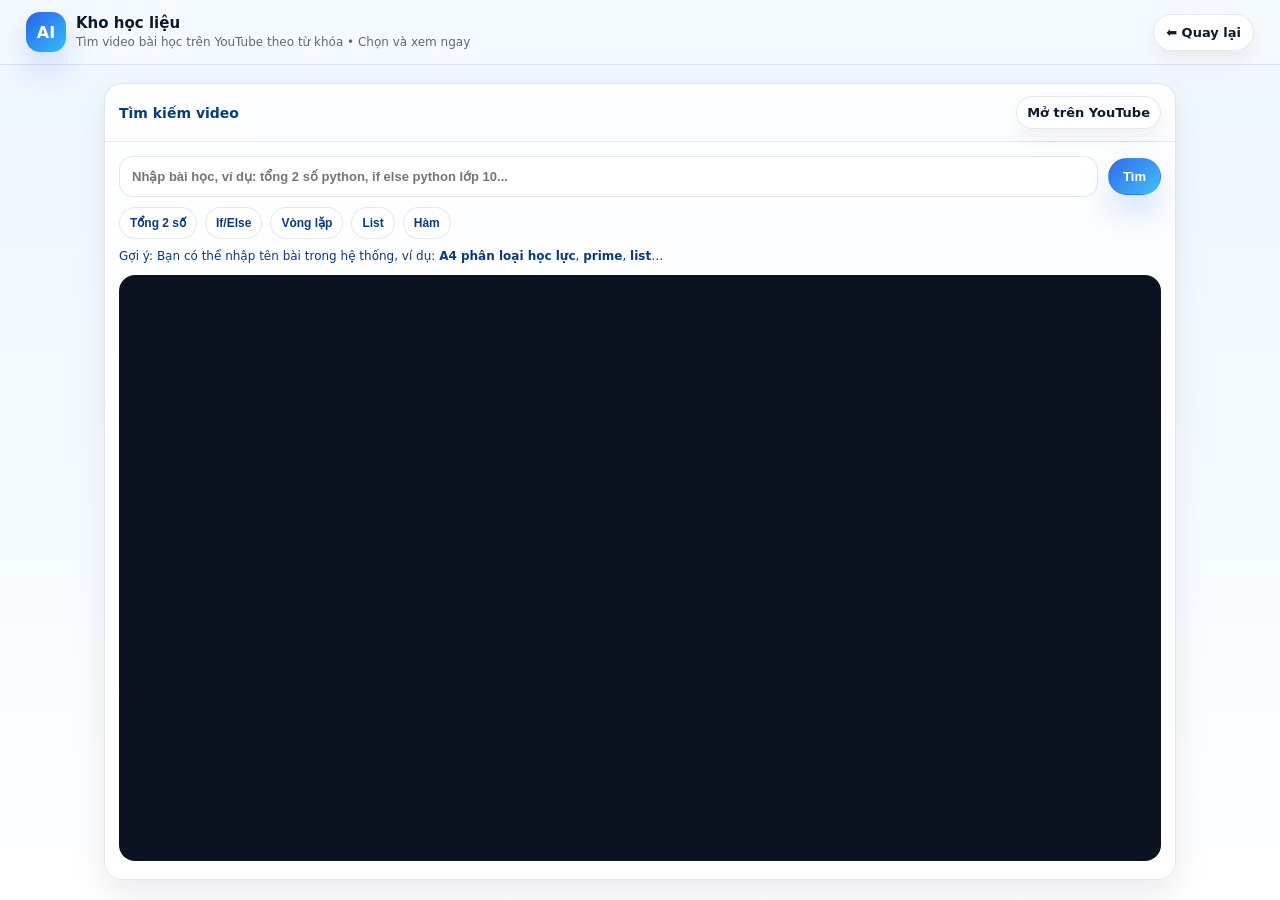
<file: library.html>
<!doctype html>
<html lang="vi">
<head>
  <meta charset="utf-8" />
  <meta name="viewport" content="width=device-width,initial-scale=1" />
  <title>Kho học liệu — Video YouTube</title>
  <link rel="stylesheet" href="./style.css">
  <link rel="icon" href="data:image/svg+xml,%3Csvg xmlns='http://www.w3.org/2000/svg' viewBox='0 0 32 32'%3E%3Crect width='32' height='32' rx='8' ry='8' fill='%230a66ff'/%3E%3Ctext x='16' y='21' font-size='14' text-anchor='middle' fill='white' font-family='Arial'%3EAI%3C/text%3E%3C/svg%3E">
  <style>
    body{ background: linear-gradient(180deg,#eef6ff 0%, #f6fbff 60%, #ffffff 100%); }
    .libWrap{ max-width: 1100px; margin: 18px auto; padding: 0 14px; }
    .libCard{ border:1px solid var(--border); border-radius: 18px; background: rgba(255,255,255,.86); box-shadow: 0 14px 34px rgba(2,6,23,.08); overflow:hidden; }
    .libHead{ display:flex; align-items:center; justify-content:space-between; gap:10px; padding: 12px 14px; border-bottom:1px solid var(--border); }
    .libHead h1{ margin:0; font-size:14px; font-weight:900; color:#0b3b7a; }
    .libBody{ padding: 14px; }
    .libRow{ display:flex; gap:10px; flex-wrap:wrap; align-items:center; }
    .libRow .input{ flex:1 1 360px; }
    .chipBtn{ border-radius:999px; padding:8px 10px; border:1px solid var(--border); background: rgba(255,255,255,.8); cursor:pointer; }
    .chipBtn:hover{ background: rgba(255,255,255,.95); }
    .ytFrame{ width:100%; aspect-ratio: 16/9; border:0; border-radius: 16px; background:#0b1220; }
    .libNote{ font-size:12px; color:#0b3b7a; }
  </style>
</head>
<body>
  <div class="topbar">
    <div class="topbar-inner" style="justify-content:space-between;">
      <div class="brand">
        <div class="logo">AI</div>
        <div class="hdrTitle">
          <h1><span class="hdrLabel">Kho học liệu</span></h1>
          <p>Tìm video bài học trên YouTube theo từ khóa • Chọn và xem ngay</p>
        </div>
      </div>
      <div style="display:flex; gap:10px; align-items:center;">
        <a class="btn" href="./index.html" style="border-radius:999px; padding:10px 12px; text-decoration:none;">⬅ Quay lại</a>
      </div>
    </div>
  </div>

  <div class="libWrap">
    <div class="libCard">
      <div class="libHead">
        <h1>Tìm kiếm video</h1>
        <a id="libLink" class="btn ghost" href="https://www.youtube.com" target="_blank" rel="noopener" style="border-radius:999px; padding:8px 10px; text-decoration:none;">Mở trên YouTube</a>
      </div>
      <div class="libBody">
        <div class="libRow">
          <input id="libQuery" class="input" placeholder="Nhập bài học, ví dụ: tổng 2 số python, if else python lớp 10..." />
          <button id="libSearch" class="btn primary" style="border-radius:999px; padding:10px 14px;">Tìm</button>
        </div>

        <div style="margin-top:10px; display:flex; gap:8px; flex-wrap:wrap;">
          <button class="chipBtn" data-q="python lớp 10 bài tổng 2 số">Tổng 2 số</button>
          <button class="chipBtn" data-q="python lớp 10 if else phân loại học lực">If/Else</button>
          <button class="chipBtn" data-q="python lớp 10 vòng lặp for while bài tập">Vòng lặp</button>
          <button class="chipBtn" data-q="python lớp 10 danh sách list bài tập">List</button>
          <button class="chipBtn" data-q="python lớp 10 hàm def return bài tập">Hàm</button>
        </div>

        <div class="libNote" style="margin-top:10px;">
          Gợi ý: Bạn có thể nhập tên bài trong hệ thống, ví dụ: <b>A4 phân loại học lực</b>, <b>prime</b>, <b>list</b>…
        </div>

        <div style="margin-top:12px;">
          <iframe id="libFrame" class="ytFrame" allowfullscreen
            src="https://www.youtube.com/embed?listType=search&list=python%20l%E1%BB%9Bp%2010%20b%C3%A0i%20t%E1%BA%ADp"></iframe>
        </div>
      </div>
    </div>
  </div>

<script>
(function(){
  const qEl = document.getElementById('libQuery');
  const frame = document.getElementById('libFrame');
  const link = document.getElementById('libLink');

  function setQuery(q){
    q = (q||'').trim();
    if(!q) return;
    qEl.value = q;
    const enc = encodeURIComponent(q);
    frame.src = 'https://www.youtube.com/embed?listType=search&list=' + enc;
    link.href = 'https://www.youtube.com/results?search_query=' + enc;
    try{ localStorage.setItem('py10:lastLibQuery', q); }catch(e){}
  }

  document.getElementById('libSearch').addEventListener('click', ()=> setQuery(qEl.value));
  qEl.addEventListener('keydown', (e)=>{ if(e.key==='Enter'){ e.preventDefault(); setQuery(qEl.value);} });

  document.querySelectorAll('.chipBtn').forEach(b=>{
    b.addEventListener('click', ()=> setQuery(b.getAttribute('data-q')||''));
  });

  // Prefill from last lesson if available
  let seed = '';
  try{
    seed = localStorage.getItem('py10:lastLessonTitle') || localStorage.getItem('py10:lastLibQuery') || '';
  }catch(e){}
  if(seed) setQuery(seed + ' python lớp 10');
})();
</script>
</body>
</html>
</file>
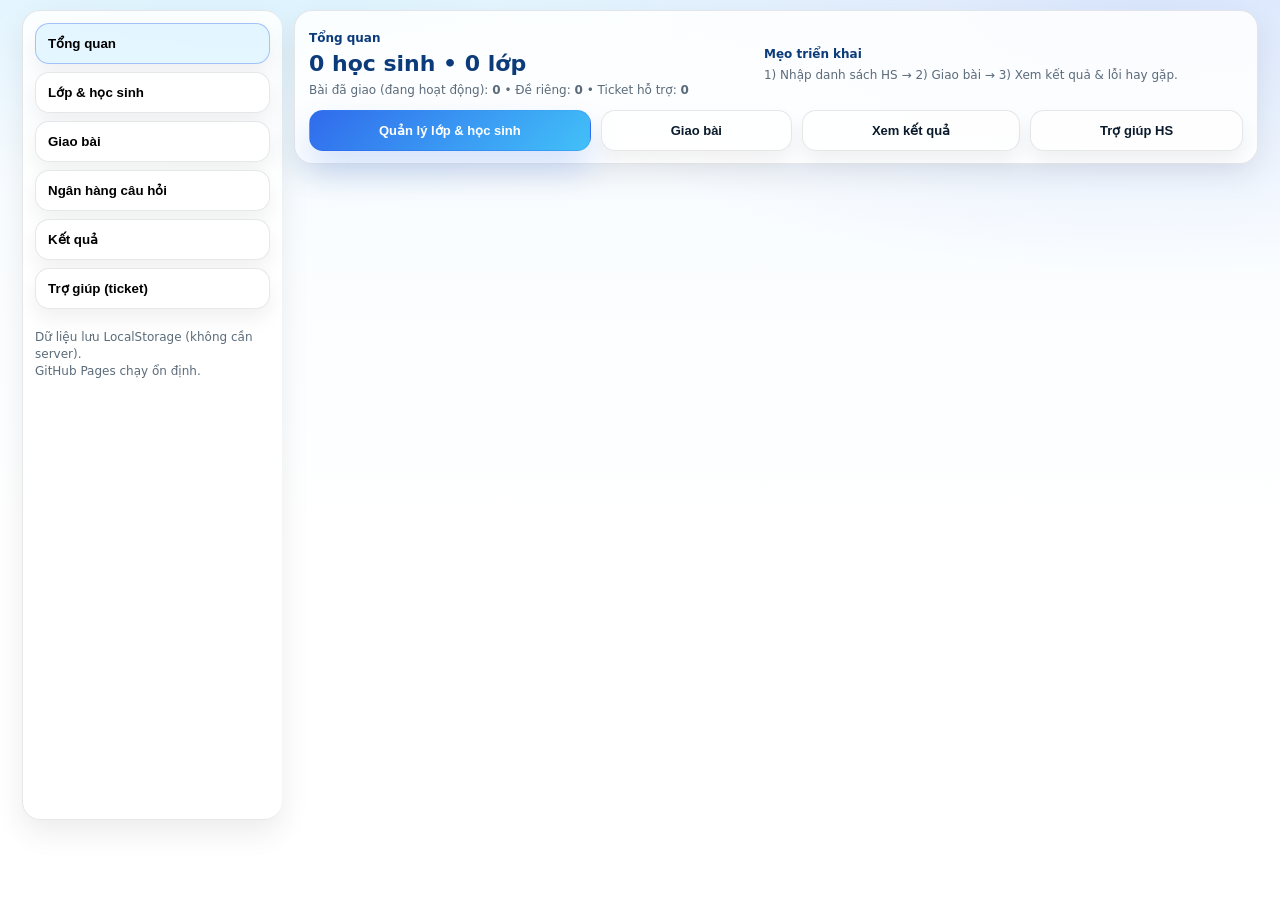
<file: teacher_dashboard.html>
<!doctype html>
<html lang="vi">
<head>
  <meta charset="utf-8" />
  <meta name="viewport" content="width=device-width,initial-scale=1" />
  <title>AI Python Coach 10 — Giáo viên</title>
  <link rel="stylesheet" href="./style.css" />
</head>
<body>
  <!--
    LƯU Ý:
    - Trang này được nạp trong iframe của index.html.
    - Logout / thông tin người dùng dùng thanh trên cùng của index.html.
    - Không đặt thêm topbar ở đây để tránh "đè bản cũ"/trùng giao diện.
  -->
  <div id="teacherRoot">
    <div class="tShell">
      <aside class="tSide">
        <button class="tNav active" data-view="overview">Tổng quan</button>
        <button class="tNav" data-view="roster">Lớp & học sinh</button>
        <button class="tNav" data-view="assign">Giao bài</button>
        <button class="tNav" data-view="bank">Ngân hàng câu hỏi</button>
        <button class="tNav" data-view="results">Kết quả</button>
        <button class="tNav" data-view="help">Trợ giúp (ticket)</button>
        <div class="hr" style="margin:12px 0;"></div>
        <div class="muted" style="font-size:12px; line-height:1.4;">
          Dữ liệu lưu LocalStorage (không cần server).<br>
          GitHub Pages chạy ổn định.
        </div>
      </aside>

      <main class="tMain">
        <div class="tView" id="tView_overview"></div>
        <div class="tView" id="tView_roster" style="display:none;"></div>
        <div class="tView" id="tView_assign" style="display:none;"></div>
        <div class="tView" id="tView_bank" style="display:none;"></div>
        <div class="tView" id="tView_results" style="display:none;"></div>
        <div class="tView" id="tView_help" style="display:none;"></div>
      </main>
    </div>

    <div id="tModalBackdrop" class="tModalBackdrop" style="display:none;"></div>
    <div id="tModal" class="tModal" style="display:none;"></div>
  </div>

  <script src="./02_teacher.js"></script>
  <script src="./03_patches.js"></script>
</body>
</html>
</file>
<file: style.css>
:root{
      --bg:#f6fbff;
      --card:#ffffff;
      --ink:#0b1b2b;
      --muted:#5b6b7a;
      --blue:#2563eb;
      --cyan:#38bdf8;
      --border:rgba(15,23,42,.10);
      --shadow: 0 12px 30px rgba(2,6,23,.08);
      --r: 18px;
      --ring: rgba(37,99,235,.18);
      --danger:#ef4444;
      --ok:#22c55e;
      --warn:#f59e0b;
    }
    *{box-sizing:border-box}
    body{
      margin:0;
      font-family: ui-sans-serif, system-ui, -apple-system, Segoe UI, Roboto, Helvetica, Arial;
      color:var(--ink);
      background:
        radial-gradient(1200px 500px at 20% -10%, rgba(56,189,248,.18), transparent 60%),
        radial-gradient(1200px 500px at 90% 0%, rgba(37,99,235,.14), transparent 55%),
        linear-gradient(180deg, var(--bg), #fff 60%);
      min-height:100vh;
    }

    /* ===== Login ===== */
    .loginWrap{
      min-height:100vh;
      display:grid;
      place-items:center;
      padding: 22px 14px;
    }
    .loginCard{
      width:min(560px, 100%);
      background: rgba(255,255,255,.88);
      border:1px solid var(--border);
      border-radius: 22px;
      box-shadow: 0 22px 55px rgba(2,6,23,.12);
      overflow:hidden;
    }
    .loginHead{
      padding: 18px 18px 12px;
      border-bottom:1px solid var(--border);
      display:flex;
      gap:12px;
      align-items:center;
      justify-content:space-between;
    }
    .loginBrand{display:flex; gap:10px; align-items:center;}
    .loginLogo{
      width:46px;height:46px;border-radius:16px;
      background: linear-gradient(135deg, var(--blue), var(--cyan));
      box-shadow: 0 14px 30px rgba(37,99,235,.22);
      display:grid; place-items:center;
      color:#fff; font-weight:900;
    }
    .loginTitle h1{margin:0;font-size:16px;line-height:1.15}
    .loginTitle p{margin:4px 0 0;color:var(--muted);font-size:12px;line-height:1.35}
    .loginBody{padding: 16px 18px 18px;}
    .row{display:grid; gap:8px; margin-top:12px;}
    .label{font-weight:900; font-size:12px; color:#0b3b7a;}
    .input{
      width:100%;
      border-radius: 14px;
      border:1px solid var(--border);
      padding: 12px 12px;
      font-size:13px;
      font-weight:800;
      outline:none;
      background: rgba(255,255,255,.92);
      transition: box-shadow .2s ease, border-color .2s ease;
    }
    .input:focus{
      border-color: rgba(37,99,235,.45);
      box-shadow: 0 0 0 6px var(--ring);
    }
    .btn{
      border:1px solid var(--border);
      background: rgba(255,255,255,.88);
      color:var(--ink);
      padding:12px 12px;
      border-radius: 14px;
      font-weight:900;
      cursor:pointer;
      box-shadow: 0 10px 20px rgba(2,6,23,.06);
      transition: transform .06s ease, box-shadow .2s ease, border-color .2s ease;
      font-size:13px;
      white-space:nowrap;
    }

    /* ===== Student UI: tối giản theo yêu cầu (không đổi chức năng, chỉ ẩn bớt phần thừa) ===== */
    #helpPkgWrap{ display:none !important; }
    /* Ẩn tabs & panel phụ; vẫn giữ đề bài */
    .tabs{ display:none !important; }
    .panel{ display:none !important; }
    #panel-task{ display:block !important; }

    /* Ngăn công cụ gợi ý (mở bằng nút Gợi ý) */
    #studentToolsDrawer{
      margin-bottom: 10px;
      padding: 10px 10px 0;
      border: 1px solid var(--border);
      border-radius: 18px;
      background: rgba(255,255,255,.72);
      box-shadow: 0 10px 24px rgba(2,6,23,.06);
    }
    .btn:hover{border-color: rgba(37,99,235,.35); box-shadow: 0 14px 26px rgba(2,6,23,.08);}
    .btn:active{transform: translateY(1px);}
    .btn.primary{
      background: linear-gradient(135deg, rgba(37,99,235,.95), rgba(56,189,248,.95));
      color:#fff;
      border-color: rgba(37,99,235,.18);
      box-shadow: 0 18px 34px rgba(37,99,235,.20);
    }
    .btn:disabled{opacity:.6; cursor:not-allowed; box-shadow:none;}
    .hint{color:var(--muted); font-size:12px; line-height:1.4; margin-top:10px;}
    .err{margin-top:10px; font-size:12px; color:#b91c1c; font-weight:900; display:none;}
    .chips{display:flex; gap:10px; flex-wrap:wrap; margin-top:12px;}
    .chip{
      padding:8px 10px;
      border-radius:999px;
      border:1px solid var(--border);
      background: rgba(56,189,248,.10);
      font-size:12px;
      color:#0b3b7a;
      font-weight:900;
    }

    /* ===== App wrapper visibility ===== */
    #appRoot{display:none;}

    /* ===== Existing app styles (unchanged) ===== */
    .topbar{
      position:sticky; top:0; z-index:20;
      backdrop-filter: blur(10px);
      background: rgba(246,251,255,.75);
      border-bottom: 1px solid var(--border);
    }
    .topbar-inner{
      max-width: 1260px;
      margin: 0 auto;
      padding: 12px 16px;
      display:flex; align-items:center; justify-content:space-between; gap:12px;
    }
    .brand{display:flex; gap:10px; align-items:center;}
    .logo{
      width:40px;height:40px;border-radius:14px;
      background: linear-gradient(135deg, var(--blue), var(--cyan));
      box-shadow: 0 14px 30px rgba(37,99,235,.22);
      display:grid; place-items:center;
      color:#fff; font-weight:900;
    }
    .brand h1{margin:0;font-size:15px;line-height:1.15}
    .brand p{margin:2px 0 0;color:var(--muted);font-size:12px}
/* ===== Student Header (xanh–trắng, bo tròn) ===== */
.topbar-inner.studentHeader{
  max-width: 1260px;
  margin: 0 auto;
  padding: 12px 16px;
  display: grid;
  grid-template-columns: 1fr minmax(240px, 420px) auto;
  gap: 12px;
  align-items: center;
}

/* ===== One-screen student workspace (không thu nhỏ chữ, chỉ co khung) ===== */
html, body{ height:auto; }
body.mode-student{ height:100vh; overflow:hidden; }
body.mode-student #appRoot{ height:100vh; overflow:hidden; }

/* Ước lượng chiều cao header (topbar). */
body.mode-student{ --topbar-h: 96px; }
body.mode-student .wrap{ height: calc(100vh - var(--topbar-h)); overflow:hidden; padding: 10px 12px; }
body.mode-student #grid{ height: 100%; }

/* Sidebar + main card đều fit theo chiều cao wrap */
body.mode-student #leftCard{ height: 100%; overflow:hidden; top: calc(var(--topbar-h) + 8px); }
body.mode-student #leftCard .card-b{ display:none; } /* tránh kéo dài chiều cao */
body.mode-student #leftCard #todoBox{ max-height: 22vh; overflow:auto; }
body.mode-student #leftCard .lessonDrop{ max-height: calc(100% - 150px); overflow:auto; }

/* Main workspace: card fill chiều cao, cuộn nội bộ nếu cần */
body.mode-student #appRoot #grid > .card:not(.left){ height:100%; overflow:hidden; display:flex; flex-direction:column; }
body.mode-student #appRoot #grid > .card:not(.left) > .card-b{
  flex:1 1 auto;
  min-height:0;
  overflow:hidden;
  display:grid;
  grid-template-rows: auto 1fr auto;
  gap: 10px;
}

/* Đề bài: co gọn, nếu dài thì cuộn trong hộp đề */
body.mode-student #panel-task .hintbox{ max-height: 18vh; overflow:auto; }

/* Editor: chiếm phần còn lại */
body.mode-student .editor-wrap{ min-height:0; }
body.mode-student .CodeMirror{ height: 100% !important; }

/* IO: cố định ở đáy, luôn nhìn thấy */
body.mode-student .io{ height: 220px; min-height:220px; }
body.mode-student #stdin{ height: 140px; }
body.mode-student #console{ height: 140px; overflow:auto; }

@media (max-height: 760px){
  body.mode-student{ --topbar-h: 88px; }
  body.mode-student .io{ height: 200px; min-height:200px; }
  body.mode-student #panel-task .hintbox{ max-height: 16vh; }
}


.studentHeader .hdr-left{display:flex; flex-direction:column; gap:8px; min-width: 280px;}
.studentHeader .hdrTitle h1{margin:0; font-size:14px; line-height:1.2; font-weight:900;}
.studentHeader .hdrLabel{color:#0b3b7a;}
.studentHeader #hdrLessonName{color:#0b3b7a;}
.studentHeader .hdrMeta{display:flex; gap:10px; flex-wrap:wrap; align-items:center;}

.progressWrap{
  display:flex;
  align-items:center;
  gap:10px;
  padding:10px 12px;
  border:1px solid var(--border);
  border-radius:999px;
  background: rgba(255,255,255,.80);
  box-shadow: 0 10px 24px rgba(2,6,23,.06);
}
.progressBar{
  flex:1 1 auto;
  height: 10px;
  border-radius: 999px;
  background: rgba(148,163,184,.22);
  overflow:hidden;
  position:relative;
}
.progressFill{
  height:100%;
  width:0%;
  border-radius:999px;
  background: linear-gradient(90deg, rgba(34,197,94,.95), rgba(56,189,248,.95));
  transition: width .35s ease;
}
.progressFill.done{
  filter: saturate(1.15);
  animation: progPulse 1.4s ease-in-out infinite;
}
@keyframes progPulse{
  0%,100%{ box-shadow: 0 0 0 0 rgba(56,189,248,.0); }
  50%{ box-shadow: 0 0 0 10px rgba(56,189,248,.12); }
}
.progressText{font-size:12px; font-weight:900; color:#0b3b7a; white-space:nowrap; min-width: 92px; text-align:right;}

.hdr-actions{display:flex; gap:10px; align-items:center; flex-wrap:wrap; justify-content:flex-end;}
.hdr-btn{border-radius:999px !important; padding:10px 12px;}
.hdr-btn.hint::before{content:"💡 "; }
.hdr-btn.run{
  background: rgba(34,197,94,.95) !important;
  border-color: rgba(34,197,94,.25) !important;
  color:#fff !important;
  box-shadow: 0 16px 30px rgba(34,197,94,.20) !important;
}
.hdr-btn.run:disabled{opacity:.55;}
.hdr-btn.submit{
  background: rgba(30,64,175,.95) !important;
  border-color: rgba(30,64,175,.25) !important;
  color:#fff !important;
  box-shadow: 0 16px 30px rgba(30,64,175,.18) !important;
}
.hdr-btn.help{
  background: rgba(255,255,255,.86) !important;
}
.studentHeader .btn:active{transform: scale(.98);}

@media (max-width: 1020px){
  .topbar-inner.studentHeader{
    grid-template-columns: 1fr;
    gap:10px;
  }
  .hdr-actions{justify-content:flex-start;}
}
    .pill{
      display:flex; gap:8px; align-items:center;
      padding:8px 10px;
      border:1px solid var(--border);
      background: rgba(255,255,255,.70);
      border-radius:999px;
      font-size:12px;
      color:var(--muted);
      user-select:none;
      white-space:nowrap;
    }
    .dot{width:9px;height:9px;border-radius:999px;background:#94a3b8; box-shadow:0 0 0 6px rgba(148,163,184,.14);}
    .dot.ok{background:var(--ok); box-shadow:0 0 0 6px rgba(34,197,94,.14);}
    .dot.warn{background:var(--warn); box-shadow:0 0 0 6px rgba(245,158,11,.14);}
    .wrap{max-width:1260px; margin:0 auto; padding:16px;}
    /* ===== Student layout (chỉ đổi UI, giữ nguyên ID/chức năng) ===== */
    /* Mặc định: khung làm việc ở giữa/trái, danh sách bài ở bên phải */
    #appRoot #grid{display:grid;grid-template-columns: 1fr minmax(240px, 20%);gap:14px;align-items:start;transition: .18s ease;grid-template-areas:"main sidebar";}
    #appRoot #grid.focus{ grid-template-columns: 1fr; grid-template-areas:"main"; }
    /* Map đúng card theo area mà không đổi HTML */
    #appRoot #grid > .card.left{grid-area:sidebar;}
    #appRoot #grid > .card:not(.left){grid-area:main;}
    #appRoot #grid .left.hidden{ display:none; }

    /* Sidebar nổi nhẹ + sticky */
    #leftCard{position:sticky; top:88px;}
    #appRoot #leftCard .lessonDrop{max-height: 70vh;}
    #appRoot #leftCard .lessonDrop{overflow:auto;}
    #appRoot #leftCard .lessonHeader .chev{display:none;}

    @media (max-width: 1020px){ .grid{grid-template-columns: 1fr;} }

    /* Responsive: mobile gom 1 cột, sidebar xuống dưới */
    @media (max-width: 1020px){
      #appRoot #grid{grid-template-columns: 1fr; grid-template-areas:"main" "sidebar";}
      #leftCard{position:static;}
    }

    /* Header khung làm việc: dùng Header trên cùng (không sticky ở đây) */
/* Khung làm việc giữa màn hình: editor ưu tiên chiều cao */
    #appRoot #grid > .card:not(.left) > .card-b{
      display:flex;
      flex-direction:column;
      gap:10px;
    }
    #appRoot #grid > .card:not(.left) .editor-wrap{flex:1 1 auto;}
    #appRoot #grid > .card:not(.left) .CodeMirror{
      height: clamp(320px, 52vh, 540px);
    }

    /* Input/Output đặt ở dưới: 2 ô cân đối, bo tròn + nền trắng xanh */
    #appRoot #grid > .card:not(.left) .io > div{
      border:1px solid var(--border);
      border-radius: 16px;
      padding: 10px;
      background: rgba(255,255,255,.78);
      box-shadow: 0 10px 24px rgba(2,6,23,.05);
    }
    #appRoot #grid > .card:not(.left) #stdin{min-height: 140px;}
    #appRoot #grid > .card:not(.left) #console{min-height: 140px;}

    /* Hiệu ứng nhẹ cho sidebar (danh sách bài) */
    #leftCard .lessonHeader{background: linear-gradient(180deg, rgba(37,99,235,.06), rgba(56,189,248,.03));}
    #leftCard #todoBox{background: rgba(56,189,248,.10); border-color: rgba(56,189,248,.35);}
    .card{background: rgba(255,255,255,.86);border: 1px solid var(--border);border-radius: var(--r);box-shadow: var(--shadow);overflow:hidden;}
    .card-h{padding: 12px 14px;border-bottom: 1px solid var(--border);display:flex; align-items:center; justify-content:space-between; gap:10px;}
    .card-h h2{margin:0;font-size:13px}
    .card-h .sub{margin:2px 0 0; font-size:12px; color:var(--muted); line-height:1.3}
    .card-b{padding:12px 14px;}
    .muted{color:var(--muted); font-size:12px; line-height:1.35}
    .sep{height:1px;background: var(--border); margin: 12px 0;}
    .lessonHeader{display:flex; align-items:center; justify-content:space-between;padding: 12px 14px;cursor:pointer;user-select:none;}
    .lessonHeader:hover{ background: rgba(56,189,248,.06); }
    .lessonPick{display:flex; flex-direction:column; gap:3px;}
    .lessonPick .k{font-weight:900; font-size:12px; color:#0b3b7a}
    .lessonPick .t{font-weight:900; font-size:13px}
    .lessonPick .s{font-size:12px; color:var(--muted)}
    .chev{width:34px;height:34px;border-radius: 12px;border:1px solid var(--border);background: rgba(255,255,255,.75);display:grid; place-items:center;transition: transform .18s ease;}
    .chev.open{ transform: rotate(180deg); }
    .lessonDrop{max-height:0;overflow:hidden;transition: max-height .22s ease;border-top: 1px solid var(--border);background: rgba(255,255,255,.55);}
    .lessonDrop.open{ max-height: 520px; }
    .lessonSearch{padding: 10px 12px 0;}
    .searchRow{display:flex; gap:10px; align-items:center;}
    .levelSel{flex:0 0 150px; width:150px; max-width:150px;}
    .tagrow{margin-top:8px; display:flex; gap:8px; flex-wrap:wrap;}
    .tag{font-size:11px;font-weight:900;padding:4px 10px;border-radius:999px;border:1px solid var(--border);background: rgba(255,255,255,.78);color:#0b3b7a;}
    .tag.easy{background: rgba(37,99,235,.08); border-color: rgba(37,99,235,.25); color:#0b3b7a;}
    .tag.hard{background: rgba(245,158,11,.12); border-color: rgba(245,158,11,.35); color:#7c2d12;}
    .tag.adv{background: rgba(34,197,94,.12); border-color: rgba(34,197,94,.35); color:#14532d;}

    .search{width:100%;border-radius: 14px;border:1px solid var(--border);padding: 10px 12px;font-size:12px;font-weight:800;outline:none;background: rgba(255,255,255,.86);}
    .lessonList{padding: 10px 12px 12px;max-height: 470px;overflow:auto;display:flex;flex-direction:column;gap:10px;}
    .item{padding: 11px 12px;border-radius: 16px;border:1px solid var(--border);background: rgba(255,255,255,.74);cursor:pointer;transition: border-color .2s ease, box-shadow .2s ease;position:relative;}
    .item:hover{border-color: rgba(37,99,235,.35); box-shadow: 0 12px 22px rgba(2,6,23,.06);}
    .item.active{border-color: rgba(34,197,94,.60);background: rgba(34,197,94,.10);box-shadow: 0 16px 30px rgba(34,197,94,.14);}
    .item.locked{opacity:.6;cursor:not-allowed;}
    .badge{position:absolute; top:10px; right:10px;font-size:11px; font-weight:900;padding:5px 9px;border-radius:999px;border:1px solid var(--border);background: rgba(255,255,255,.78);color: #0b3b7a;}
    .badge.lock{ color:#7c2d12; background: rgba(245,158,11,.12); border-color: rgba(245,158,11,.28); }
    .badge.pass{ color:#14532d; background: rgba(34,197,94,.12); border-color: rgba(34,197,94,.28); }
    .item .k{font-weight:900;font-size:12px;color:#0b3b7a}
    .item .t{font-weight:900;margin-top:4px;font-size:13px}
    .item .s{font-size:12px;color:var(--muted);margin-top:4px;line-height:1.3}
    .title{display:flex; flex-direction:column; gap:2px;}
    .title h3{margin:0;font-size:14px}
    .title p{margin:0;color:var(--muted);font-size:12px;line-height:1.35}
    .toolbar{display:flex; gap:8px; align-items:center; flex-wrap:wrap;}
    .spacer{flex:1}
    select{border-radius: 12px;border:1px solid var(--border);padding: 9px 10px;background: rgba(255,255,255,.86);font-weight:800;font-size:12px;outline:none;}
    .toggle{width:44px;height:26px;border-radius:999px;border:1px solid var(--border);background: rgba(148,163,184,.18);position:relative; cursor:pointer;flex: 0 0 auto;}
    .toggle::after{content:""; position:absolute; top:50%; left:4px;width:18px;height:18px;border-radius:999px;background:#fff; transform: translateY(-50%);box-shadow: 0 10px 20px rgba(2,6,23,.10);transition:left .18s ease;}
    .toggle.on{background: rgba(34,197,94,.18);border-color: rgba(34,197,94,.30);}
    .toggle.on::after{left:22px;}
    .think-pill{display:flex; gap:10px; align-items:center;padding:8px 10px;border:1px solid var(--border);background: rgba(255,255,255,.70);border-radius:999px;font-size:12px;color:var(--muted);user-select:none;white-space:nowrap;}
    .scorePill{display:flex; gap:10px; align-items:center;padding:8px 10px;border:1px solid var(--border);background: rgba(255,255,255,.70);border-radius:999px;font-size:12px;color:var(--muted);user-select:none;white-space:nowrap;}
    .scorePill b{color:#0b3b7a}
    .editor-wrap{border:1px solid var(--border);border-radius: var(--r);overflow:hidden;background: rgba(255,255,255,.94);box-shadow: 0 18px 40px rgba(2,6,23,.06);}
    /* Editor cao linh hoạt theo màn hình để đúng kiểu "khung chính giữa" */
    #appRoot .CodeMirror{height: clamp(320px, 52vh, 560px);font-size: 14px;line-height: 1.55;}
    .cm-errorline{background: rgba(239,68,68,.12) !important;border-left: 4px solid rgba(239,68,68,.55) !important;}
    .guard{margin-top: 10px;border:1px solid rgba(56,189,248,.35);background: rgba(56,189,248,.10);border-radius: 16px;padding: 12px;color:#0b3b7a;}
    .guard strong{display:block; margin-bottom:6px;}
    .stageRow{display:flex; gap:8px; flex-wrap:wrap; margin-top:8px;}
    .stage{padding:8px 10px;border-radius:999px;border:1px solid var(--border);background: rgba(255,255,255,.78);font-weight:900;font-size:12px;cursor:pointer;color:#0b3b7a;}
    .stage.active{border-color: rgba(37,99,235,.45);background: rgba(56,189,248,.14);box-shadow: 0 10px 20px rgba(37,99,235,.12);}
    .chips{display:flex; gap:8px; flex-wrap:wrap;margin-top: 10px;}
    .chipBtn{border:1px solid var(--border);background: rgba(255,255,255,.78);border-radius: 999px;padding: 8px 10px;font-weight:900;font-size:12px;color:#0b3b7a;cursor:pointer;transition: border-color .2s ease, box-shadow .2s ease;}
    .chipBtn:hover{ border-color: rgba(37,99,235,.35); box-shadow: 0 12px 20px rgba(2,6,23,.06); }
    /* Input dưới trái • Output dưới phải */
    .io{display:grid;grid-template-columns: 1fr 1.2fr;gap:12px;margin-top:12px;align-items:stretch;}
    @media (max-width: 1020px){ .io{grid-template-columns: 1fr;} }

    /* Output dễ nhìn hơn (giữ nguyên màu nhưng tăng "panel" cảm giác IDE) */
    #appRoot #console{min-height: 160px; border-radius: 18px;}
    #appRoot #stdin{min-height: 160px; border-radius: 18px;}

    /* Hiệu ứng header trong khung bài (trên cùng) */
    #appRoot .card-h{background: linear-gradient(180deg, rgba(37,99,235,.08), rgba(56,189,248,.03));}
    #appRoot .card-h .toolbar .btn{border-radius: 999px; padding: 9px 12px;}
    #appRoot .card-h .toolbar .btn.primary{box-shadow: 0 16px 30px rgba(37,99,235,.22);}
    #appRoot .card-h .toolbar .btn:hover{transform: translateY(-1px);}

    /* Sidebar "Danh sách bài" nhìn giống "bài tập về nhà" + bo tròn */
    #appRoot #leftCard .lessonHeader{border-bottom: 1px solid var(--border);}
    #appRoot #leftCard .lessonDrop.open{max-height: 70vh;}

    /* Todo box trong sidebar */
    #appRoot #leftCard #todoBox{background: rgba(37,99,235,.06); border-color: rgba(37,99,235,.22);} 
    textarea{width:100%;min-height: 120px;resize: vertical;border-radius: 16px;border:1px solid var(--border);padding: 12px;font-family: ui-monospace, SFMono-Regular, Menlo, Monaco, Consolas, "Liberation Mono","Courier New", monospace;font-size:13px;outline:none;background: rgba(255,255,255,.9);transition: box-shadow .2s ease, border-color .2s ease;}
    textarea:focus{border-color: rgba(37,99,235,.45);box-shadow: 0 0 0 6px var(--ring);}
    .console{width:100%;min-height:120px;border-radius: 16px;border:1px solid var(--border);padding: 12px;background: rgba(2,6,23,.92);color: #e2e8f0;font-family: ui-monospace, SFMono-Regular, Menlo, Monaco, Consolas, "Liberation Mono","Courier New", monospace;font-size:13px;white-space: pre-wrap;overflow:auto;}
    .tabs{display:flex; gap:8px; flex-wrap:wrap;padding: 10px 14px;border-top: 1px solid var(--border);background: linear-gradient(180deg, rgba(37,99,235,.06), rgba(56,189,248,.03));}
    .tab{padding: 9px 10px;border-radius: 999px;border: 1px solid var(--border);background: rgba(255,255,255,.78);font-weight:900;font-size:12px;cursor:pointer;color: #0b3b7a;}
    .tab.active{border-color: rgba(37,99,235,.45);background: rgba(56,189,248,.12);box-shadow: 0 10px 20px rgba(37,99,235,.12);}
    .panel{display:none; padding: 12px 14px;}
    .panel.active{display:block;}
    .hintbox{border:1px solid rgba(56,189,248,.35);background: rgba(56,189,248,.10);border-radius: 16px;padding: 12px;color:#0b3b7a;}
    .hintbox strong{display:block;margin-bottom:6px}
    .ul{margin:8px 0 0; padding-left: 18px;}
    .check{display:grid;grid-template-columns: 1fr 1fr;gap:10px;margin-top:10px;}
    @media (max-width: 1020px){ .check{grid-template-columns: 1fr;} }
    .c{border:1px solid var(--border);background: rgba(255,255,255,.72);border-radius: 14px;padding: 10px 10px;display:flex; gap:10px; align-items:flex-start;}
    .tick{width:18px;height:18px;border-radius:6px;display:grid; place-items:center; font-weight:900;border:1px solid rgba(148,163,184,.35);color:#64748b;background: rgba(148,163,184,.10);margin-top:2px;flex:0 0 auto;}
    .tick.ok{border-color: rgba(34,197,94,.35);background: rgba(34,197,94,.16);color:#15803d;}
    .c .ct{font-size:12px; color:var(--muted); line-height:1.35;}
    .c .ct b{color:var(--ink);}
    .toast{position: fixed;right: 16px; bottom: 16px;background: rgba(2,6,23,.92);color: #e2e8f0;border: 1px solid rgba(148,163,184,.25);border-radius: 16px;padding: 12px 14px;box-shadow: 0 18px 40px rgba(2,6,23,.22);max-width: 560px;display:none;white-space: pre-wrap;z-index: 9999;}
    .CodeMirror-hints{border-radius: 14px !important;border: 1px solid var(--border) !important;box-shadow: 0 18px 40px rgba(2,6,23,.18) !important;padding: 6px !important;}
    .CodeMirror-hint{border-radius: 10px !important;padding: 6px 8px !important;font-family: ui-monospace, SFMono-Regular, Menlo, Monaco, Consolas, "Liberation Mono","Courier New", monospace !important;font-size: 12px !important;}
    li.CodeMirror-hint-active{background: rgba(56,189,248,.18) !important;color: #0b3b7a !important;}
    .ghost-inline {position: absolute;pointer-events: none;user-select: none;white-space: pre;z-index: 9999;font-family: ui-monospace, SFMono-Regular, Menlo, Monaco, Consolas, "Liberation Mono","Courier New", monospace;font-size: 13px;line-height: 1.55;color: rgba(100,116,139,.70);}
    .ghost-inline .hint {padding: 2px 6px;border-radius: 10px;border: 1px solid rgba(15,23,42,.10);background: rgba(255,255,255,.75);box-shadow: 0 10px 22px rgba(2,6,23,.10);}
  
    /* ===== Teacher tables ===== */
    .tableWrap{max-height:420px; overflow:auto; border:1px solid var(--border); border-radius:16px; background: rgba(255,255,255,.78);}
    table.table{width:100%; border-collapse:separate; border-spacing:0; font-size:12px;}
    table.table th, table.table td{padding:10px 10px; border-bottom:1px solid var(--border); text-align:left; vertical-align:top;}
    table.table th{position:sticky; top:0; background: rgba(246,251,255,.92); z-index:2; font-weight:900; color:#0b3b7a;}
    table.table tr:hover td{background: rgba(56,189,248,.06);}
    .kpi{display:flex; gap:10px; flex-wrap:wrap; margin-top:10px;}
    .kpi .chip{background: rgba(34,197,94,.10); border-color: rgba(34,197,94,.22); color:#14532d;}

  

/* ===== Video bài học ===== */
.videoWrap{ width:100%; border-radius:16px; overflow:hidden; border:1px solid rgba(28,89,187,.18); background:rgba(255,255,255,.78); }
.videoWrap iframe{ width:100%; height:420px; border:0; display:block; }
.videoWrap video{ width:100%; height:420px; display:block; }
.videoPlayer{ padding:14px; text-align:center; }
@media (max-width: 980px){
  .videoWrap iframe, .videoWrap video{ height:240px; }
}

/* ===== Student compact: thu nhỏ Editor + Input/Output ~75% để nằm gọn 1 trang ===== */
/* Không đổi ID/JS – chỉ override kích thước/spacing */
#appRoot #grid > .card:not(.left) > .card-b{gap:8px;}
#appRoot #grid > .card:not(.left) .io{gap:10px; margin-top:10px;}

/* Editor (khung code) ~75% */
#appRoot .CodeMirror{
  height: clamp(240px, 39vh, 420px) !important;
  font-size: 12.5px !important;
  line-height: 1.5 !important;
}

/* Input/Output nhỏ hơn để nằm cùng trang */
#appRoot #stdin{min-height: 110px !important;}
#appRoot #console{min-height: 110px !important;}

/* Giảm kích thước chữ và padding trong IO */
#appRoot textarea{min-height: 90px; font-size:12px; padding:10px;}
#appRoot .console{min-height: 90px; font-size:12px; padding:10px;}


/* ===== Modal (Help) ===== */
.modal{ position:fixed; inset:0; z-index:9999; }
.modal-backdrop{ position:absolute; inset:0; background: rgba(2,6,23,.45); backdrop-filter: blur(2px); }
.modal-card{
  position:relative;
  margin: 8vh auto 0 auto;
  width: min(720px, calc(100% - 28px));
  border-radius: 18px;
  border:1px solid var(--border);
  background: rgba(255,255,255,.92);
  box-shadow: 0 24px 60px rgba(2,6,23,.25);
  overflow:hidden;
}
.modal-head{
  display:flex; align-items:center; justify-content:space-between; gap:10px;
  padding: 14px 14px 10px 14px;
  border-bottom:1px solid var(--border);
}
.modal-head h3{ margin:0; font-size:14px; font-weight:900; color:#0b3b7a; }
.modal-body{ padding: 14px; }

.vsep{
  width:1px; height:18px; background: rgba(148,163,184,.55);
  border-radius: 1px;
}
.hdr-btn.lib{
  width:40px;
  padding:10px 0 !important;
  text-align:center;
}

#userPill{ flex-wrap:nowrap; }
#pyStatus{ white-space:nowrap; }

/* ========================================================================
   RESPONSIVE — chỉ phục vụ tự co giãn đẹp mọi màn hình (12–27 inch)
   Không thay đổi chức năng/luồng, chỉ tránh bị che/tràn trên màn nhỏ/zoom.
   ======================================================================== */

/* 1) Chiều cao thấp (ví dụ 1366×768, hoặc zoom >100%):
      bỏ chế độ “khóa 1 màn hình” để không bị cắt nội dung. */
@media (max-height: 860px){
  body.mode-student,
  body.mode-student #appRoot{
    height: auto;
    overflow: auto;
  }
  body.mode-student .wrap,
  body.mode-student #grid{
    height: auto;
    overflow: visible;
  }
  body.mode-student #leftCard{ height: auto; overflow: visible; }
  body.mode-student #appRoot #grid > .card:not(.left){ height:auto; overflow: visible; }
  body.mode-student #appRoot #grid > .card:not(.left) > .card-b{
    overflow: visible;
    display:flex;
    flex-direction:column;
  }
  /* IO không cố định nữa để tránh đè lên editor */
  body.mode-student .io{ height:auto; min-height:0; }
  body.mode-student #stdin,
  body.mode-student #console{ height: 140px; }
}

/* 2) Bề ngang hẹp (cửa sổ nhỏ / split screen):
      gom header + layout về 1 cột sớm hơn để không bị che sidebar/nút. */
@media (max-width: 1180px){
  .topbar-inner.studentHeader{ grid-template-columns: 1fr; gap:10px; }
  .studentHeader .hdr-left{ min-width: 0 !important; }
  .progressText{ min-width: 0 !important; white-space: normal; }
  .hdr-actions{ justify-content:flex-start; }

  #appRoot #grid{ grid-template-columns: 1fr !important; grid-template-areas:"main" "sidebar"; }
  #leftCard{ position: static !important; }
}

/* 3) Chống tràn ngang do text/khối nowrap */
@media (max-width: 768px){
  .pill{ white-space: normal; }
  .topbar-inner{ flex-wrap: wrap; }
  #userPill{ flex-wrap: wrap !important; }
  #pyStatus{ white-space: normal !important; }
}


/* ===== TEACHER UI (NEW) ===== */
#teacherRoot{ background: #f6f8fb; min-height:100vh; }
#teacherRoot .tTopbar{
  position: sticky; top:0; z-index:50;
  background: linear-gradient(90deg, rgba(10,70,160,1), rgba(25,130,220,1));
  color:#fff; padding:12px 14px; border-bottom: 1px solid rgba(255,255,255,.18);
  display:flex; align-items:center; justify-content:space-between; gap:12px;
}
#teacherRoot .tTopbarLeft{ display:flex; align-items:center; gap:12px; }
#teacherRoot .tLogo{
  width:40px; height:40px; border-radius:12px; background: rgba(255,255,255,.16);
  display:flex; align-items:center; justify-content:center; font-weight:800;
}
#teacherRoot .tTitle{ font-weight:800; font-size:16px; line-height:1.1; }
#teacherRoot .tSub{ font-size:12px; opacity:.9; margin-top:2px; }
#teacherRoot .tTopbarRight{ display:flex; align-items:center; gap:8px; flex-wrap:wrap; justify-content:flex-end; }
#teacherRoot .tTeacherName{ font-weight:700; padding:6px 10px; border-radius:999px; background: rgba(255,255,255,.14); }
#teacherRoot .tShell{ display:grid; grid-template-columns: 260px 1fr; min-height: calc(100vh - 64px); }
#teacherRoot .tSide{
  padding:12px; border-right: 1px solid rgba(10,70,160,.12);
  background: #ffffff;
}
#teacherRoot .tNav{
  width:100%; text-align:left; padding:10px 12px; border-radius:12px;
  border: 1px solid rgba(10,70,160,.10); background:#fff; margin-bottom:8px;
  font-weight:700; cursor:pointer;
}
#teacherRoot .tNav.active{
  background: rgba(25,130,220,.10);
  border-color: rgba(25,130,220,.35);
}
#teacherRoot .tSideFooter{ margin-top:14px; font-size:12px; line-height:1.35; color:#4a5568; }
#teacherRoot .tMain{ padding:14px; }
#teacherRoot .tCard{
  background:#fff; border:1px solid rgba(10,70,160,.12); border-radius:16px;
  padding:12px; box-shadow: 0 2px 10px rgba(0,0,0,.04);
}
#teacherRoot .tRow{ display:flex; gap:10px; flex-wrap:wrap; align-items:center; }
#teacherRoot .tRow > *{ flex: 1 1 auto; }
#teacherRoot .tLabel{ font-size:12px; font-weight:800; color:#0b3b7a; margin:8px 0 6px; }
#teacherRoot input.tIn, #teacherRoot select.tIn, #teacherRoot textarea.tIn{
  width:100%; padding:10px 12px; border-radius:12px;
  border: 1px solid rgba(10,70,160,.18);
  outline:none;
}
#teacherRoot textarea.tIn{ min-height:92px; resize:vertical; }
#teacherRoot .tTable{ width:100%; border-collapse:collapse; }
#teacherRoot .tTable th, #teacherRoot .tTable td{ border-bottom: 1px solid rgba(10,70,160,.12); padding:8px; font-size:13px; text-align:left; vertical-align:top; }
#teacherRoot .tTable th{ font-size:12px; text-transform:uppercase; letter-spacing:.04em; color:#0b3b7a; }
#teacherRoot .tPill{ display:inline-block; padding:2px 8px; border-radius:999px; background: rgba(25,130,220,.10); border:1px solid rgba(25,130,220,.25); font-size:12px; }
#teacherRoot .tModalBackdrop{
  position:fixed; inset:0; background: rgba(0,0,0,.35); z-index:90;
}
#teacherRoot .tModal{
  position:fixed; left:50%; top:50%; transform: translate(-50%,-50%);
  width:min(860px, 94vw); max-height: 86vh; overflow:auto; z-index:91;
  background:#fff; border-radius:18px; border:1px solid rgba(10,70,160,.18);
  box-shadow: 0 12px 40px rgba(0,0,0,.18);
  padding:14px;
}
#teacherRoot .tModal h3{ margin:0 0 8px; }
#teacherRoot .tModal .tClose{ float:right; }
@media (max-width: 900px){
  #teacherRoot .tShell{ grid-template-columns: 1fr; }
  #teacherRoot .tSide{ border-right: none; border-bottom: 1px solid rgba(10,70,160,.12); }
}



/* ===== Teacher UI: đồng bộ theme với học sinh (chỉ CSS, không đổi chức năng) ===== */
body.mode-teacher{ height:auto; overflow:auto; }
#teacherRoot{ background: transparent; min-height:100vh; }

/* Topbar giống HS: nền blur, chữ xanh đậm, logo gradient */
#teacherRoot .tTopbar{
  backdrop-filter: blur(10px);
  background: rgba(246,251,255,.75);
  color: var(--ink);
  padding: 0;
  border-bottom: 1px solid var(--border);
}
#teacherRoot .tTopbarInner{
  max-width: 1260px;
  margin: 0 auto;
  padding: 12px 16px;
  display:flex;
  align-items:center;
  justify-content:space-between;
  gap:12px;
}
#teacherRoot .tLogo{
  background: linear-gradient(135deg, var(--blue), var(--cyan));
  box-shadow: 0 14px 30px rgba(37,99,235,.22);
  color:#fff;
}

/* Layout căn giữa giống HS */
#teacherRoot .tShell{
  max-width: 1260px;
  margin: 0 auto;
  padding: 10px 12px 16px;
  gap: 12px;
}
#teacherRoot .tSide{
  border:1px solid var(--border);
  border-radius: var(--r);
  box-shadow: var(--shadow);
  background: rgba(255,255,255,.86);
  border-right: none;
}
#teacherRoot .tMain{ padding: 0; }

/* Nút điều hướng giống button HS */
#teacherRoot .tNav{
  border:1px solid var(--border);
  background: rgba(255,255,255,.88);
  border-radius: 14px;
  font-weight: 900;
  padding: 12px 12px;
  box-shadow: 0 10px 20px rgba(2,6,23,.06);
  transition: transform .06s ease, box-shadow .2s ease, border-color .2s ease;
}
#teacherRoot .tNav:hover{ transform: translateY(-1px); }
#teacherRoot .tNav.active{
  background: rgba(56,189,248,.12);
  border-color: rgba(37,99,235,.35);
}

/* Card & input đồng bộ */
#teacherRoot .tCard{
  background: rgba(255,255,255,.86);
  border: 1px solid var(--border);
  border-radius: var(--r);
  box-shadow: var(--shadow);
  padding: 12px 14px;
}
#teacherRoot input.tIn, #teacherRoot select.tIn, #teacherRoot textarea.tIn{
  border-radius: 14px;
  border:1px solid var(--border);
  padding: 12px 12px;
  font-size:13px;
  font-weight:800;
  background: rgba(255,255,255,.92);
  outline:none;
  transition: box-shadow .2s ease, border-color .2s ease;
}
#teacherRoot input.tIn:focus, #teacherRoot select.tIn:focus, #teacherRoot textarea.tIn:focus{
  border-color: rgba(37,99,235,.45);
  box-shadow: 0 0 0 6px var(--ring);
}

/* Nhãn tên GV giống pill HS */
#teacherRoot .tTeacherName{
  background: rgba(56,189,248,.10);
  border: 1px solid var(--border);
  color:#0b3b7a;
  font-weight: 900;
}

/* Các nút ghost trên topbar nhẹ hơn (chỉ GV) */
#teacherRoot .btn.ghost{
  background: rgba(255,255,255,.65);
}

/* Responsive */
@media (max-width: 900px){
  #teacherRoot .tShell{ grid-template-columns: 1fr; }
  #teacherRoot .tMain{ padding: 0; }
}
</file>
